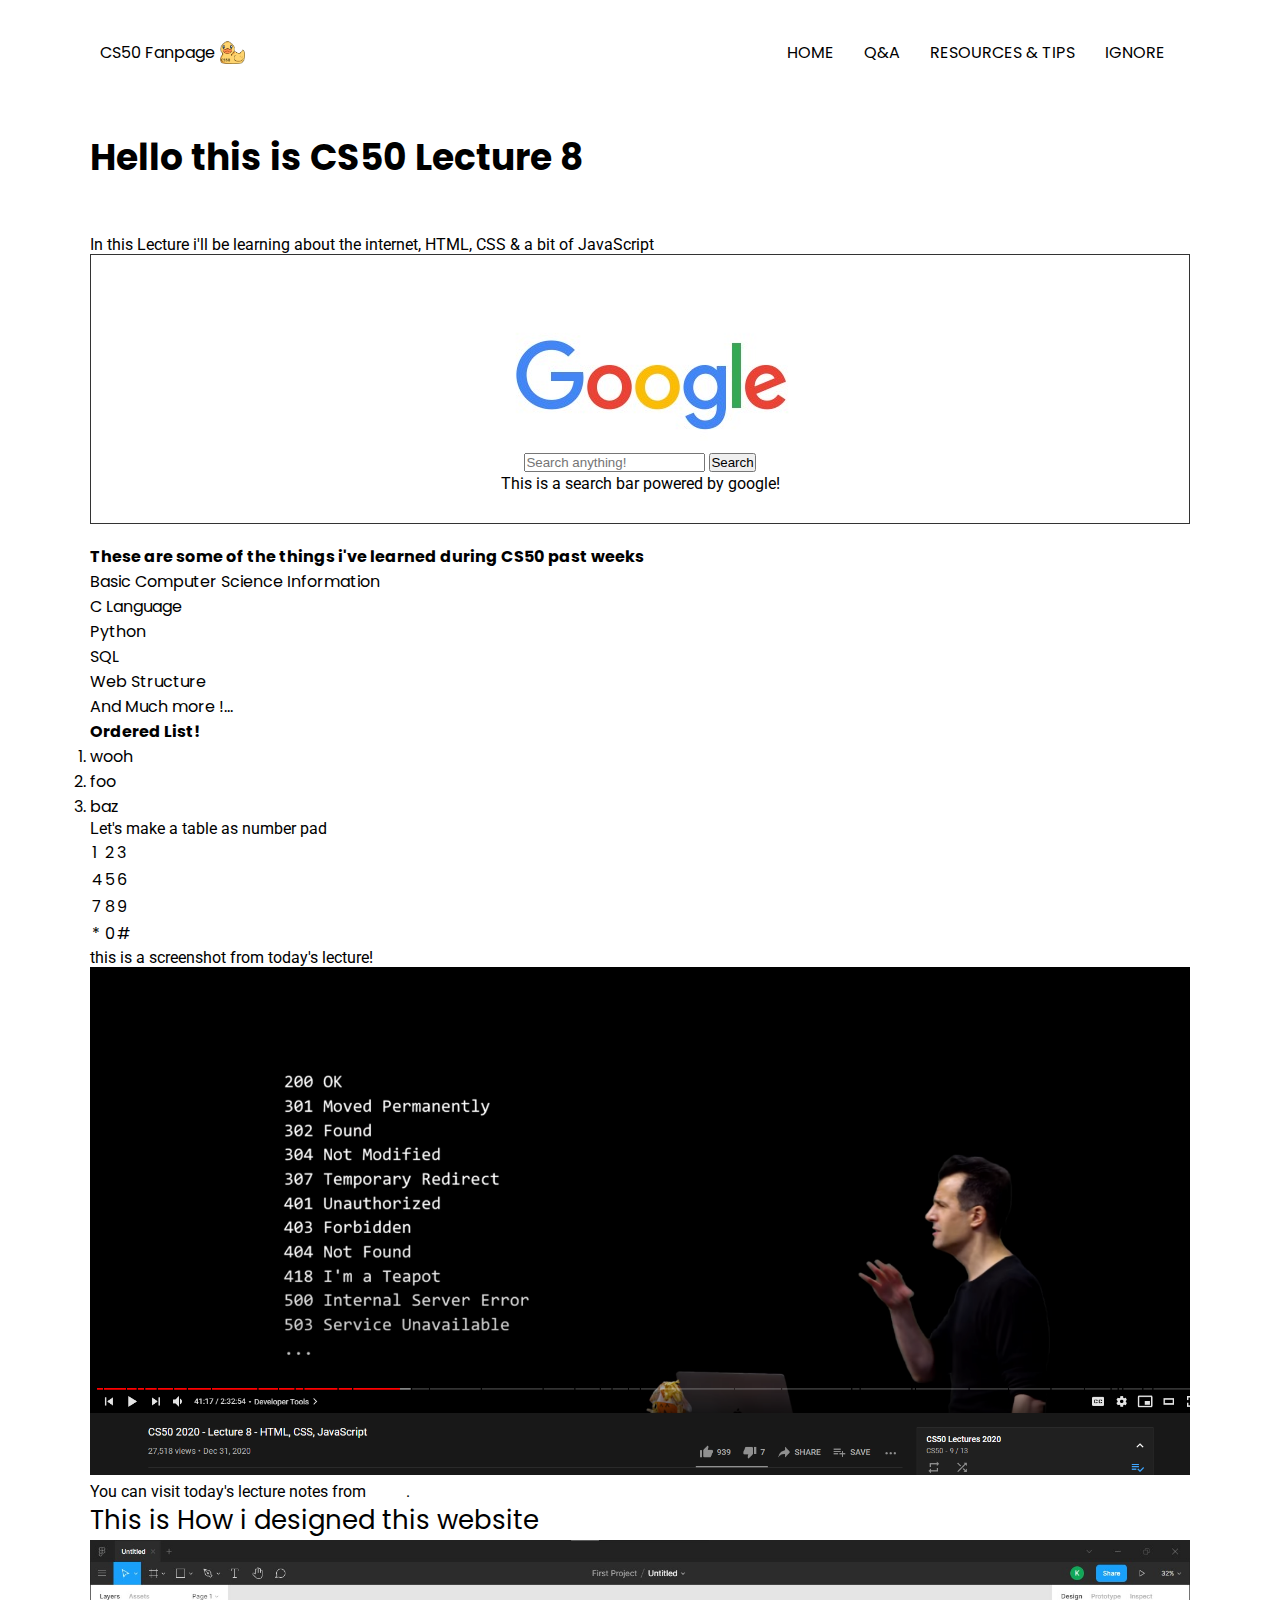
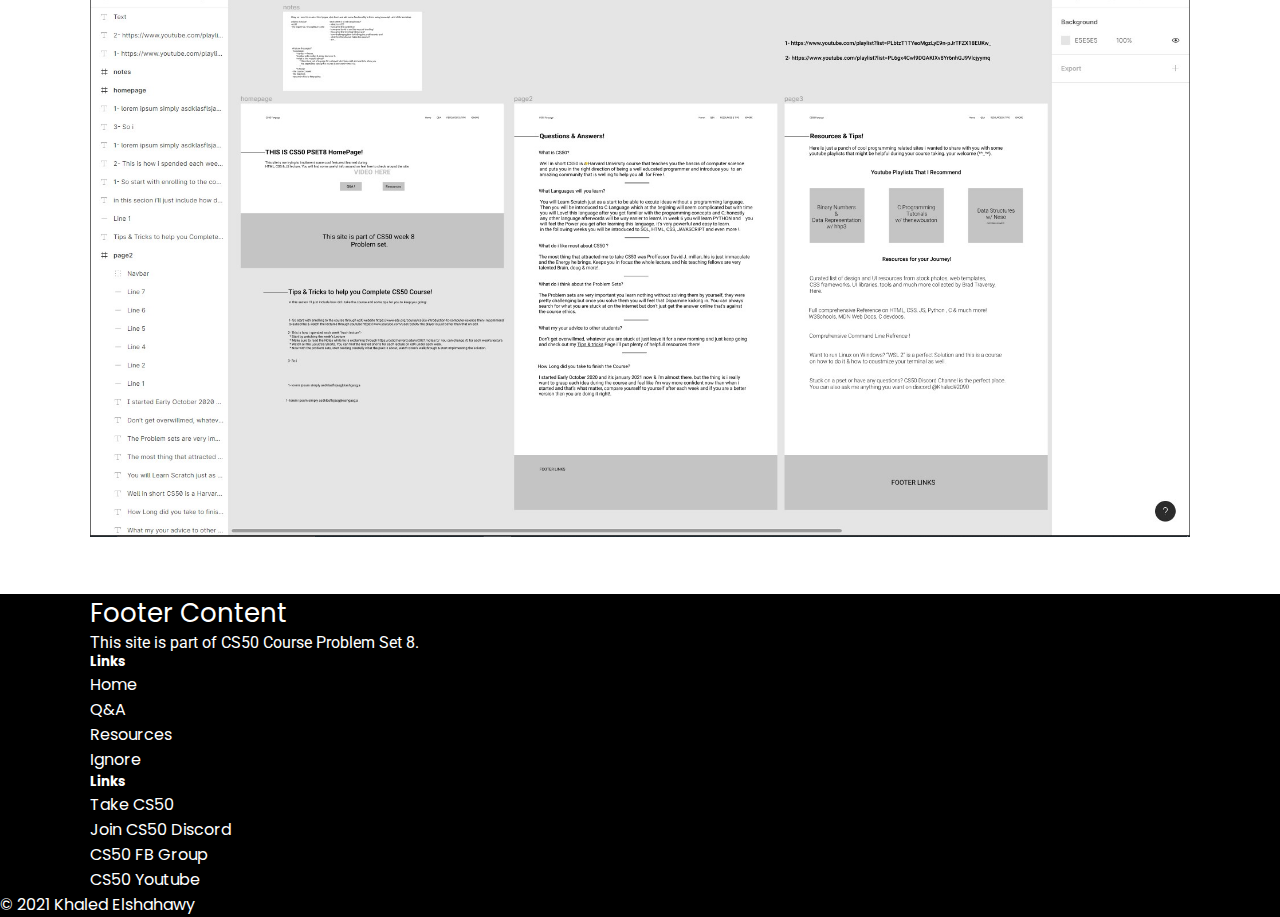
<file: fun.html>
<!DOCTYPE html>
<html lang="en">
<head>
    <meta charset="UTF-8">
    <meta name="viewport" content="width=device-width, initial-scale=1.0">
    <link href="https://cdn.jsdelivr.net/npm/bootstrap@5.0.0-beta1/dist/css/bootstrap.min.css" rel="stylesheet" integrity="sha384-giJF6kkoqNQ00vy+HMDP7azOuL0xtbfIcaT9wjKHr8RbDVddVHyTfAAsrekwKmP1" crossorigin="anonymous">
    <link href="/css/styles.css" rel="stylesheet">
    <link rel="stylesheet" href="/css/secondary.css">
    <link rel="stylesheet" href="/css/media_query.css">
    <link rel="preconnect" href="https://fonts.gstatic.com">
    <link href="https://fonts.googleapis.com/css2?family=Poppins:wght@300;400;500;700&family=Roboto:wght@100;400;500;700&display=swap" rel="stylesheet">
    <title>fun ^_^</title>
</head>
<body>
  <nav id="navbar">
    <div class="container">
        <div class="logo">
            <span>CS50 Fanpage</span>
            <img src="/media/ddb.png" alt="cs50 logo">
        </div>
        <ul>
            <li><a href="index.html">HOME</a></li>
            <li><a href="qna.html">Q&A</a></li>
            <li><a href="resources.html">RESOURCES <span class="hide">& TIPS</span></a></li>
            <li><a href="fun.html">IGNORE</a></li>
        </ul>
    </div> 
  </nav>
    <div class="container">

      <h1>Hello this is CS50 Lecture 8</h1>
      <p>In this Lecture i'll be learning about the internet, HTML, CSS & a bit of JavaScript</p>
      
      
      <div class="form">
        <img src="/media/google.jpg" alt="google">
        <form action="https://www.google.com/search" method="get">
          <input placeholder="Search anything!" name="q" autocomplete="off" type="search">
          <input type="submit" value="Search">
        </form>
        <p>This is a search bar powered by google!</p>
    </div>

      <h4>These are some of the things i've learned during CS50 past weeks</h4>
      <ul>
          <li>Basic Computer Science Information</li>
          <li>C Language</li>
          <li>Python</li>
          <li>SQL</li>
          <li>Web Structure</li>
          <li>And Much more !...</li>
      </ul>
      <h4>Ordered List!</h4>
      <ol>
          <li>wooh</li>
          <li>foo</li>
          <li>baz</li>
      </ol>
  
      <p>Let's make a table as number pad</p>
      <table>
          <tr>
              <td>1</td>
              <td>2</td>
              <td>3</td>
          </tr>
          <tr>
              <td>4</td>
              <td>5</td>
              <td>6</td>
          </tr>
          <tr>
              <td>7</td>
              <td>8</td>
              <td>9</td>
          </tr>
          <tr>
              <td>*</td>
              <td>0</td>
              <td>#</td>
          </tr>
      </table>
      
      <div class="image1">
          <p>this is a screenshot from today's lecture!</p>
          <img src="/media/screenshot.png" alt="david explaining">
      </div>
      <p>You can visit today's lecture notes from  <a class="btn-secondary" href="https://cs50.harvard.edu/x/2021/notes/8/#html" target="_blank">Here!</a>.</p>
      
      <div class="design">
        <h3>This is How i designed this website</h4>
          <img src="/media/websiteDesign.jpg " alt="website design">
      </div>

    </div>



    <footer class="black-bg text-white text-center text-lg-start">
        <!-- Grid container -->
        <div class="container p-4">
          <!--Grid row-->
          <div class="row">
            <!--Grid column-->
            <div class="col-lg-6 col-md-12 mb-4 mb-md-0">
              <h3 class="text-uppercase">Footer Content</h3>
      
              <p>
                This site is part of CS50 Course Problem Set 8.
              </p>
            </div>
            <!--Grid column-->
      
            <!--Grid column-->
            <div class="col-lg-3 col-md-6 mb-4 mb-md-0">
              <h5 class="text-uppercase">Links</h5>
      
              <ul class="list-unstyled mb-0">
                <li>
                  <a href="index.html" class="text-white">Home</a>
                </li>
                <li>
                  <a href="qna.html" class="text-white">Q&A</a>
                </li>
                <li>
                  <a href="resources.html" class="text-white">Resources</a>
                </li>
                <li>
                  <a href="fun.html" class="text-white">Ignore</a>
                </li>
              </ul>
            </div>
            <!--Grid column-->
      
            <!--Grid column-->
            <div class="col-lg-3 col-md-6 mb-4 mb-md-0">
              <h5 class="text-uppercase mb-0">Links</h5>
      
              <ul class="list-unstyled">
                <li>
                  <a href="https://www.edx.org/course/cs50s-introduction-to-computer-science" target="_blink" class="text-white">Take CS50</a>
                </li>
                <li>
                  <a href="https://discord.com/invite/QYZQfZ6" target="_blink" class="text-white">Join CS50 Discord</a>
                </li>
                <li>
                  <a href="https://www.facebook.com/groups/cs50/" target="_blink" class="text-white">CS50 FB Group</a>
                </li>
                <li>
                  <a href="http://www.youtube.com/subscription_center?add_user=cs50tv" target="_blink" class="text-white">CS50 Youtube</a>
                </li>
              </ul>
            </div>
            <!--Grid column-->
          </div>
          <!--Grid row-->
        </div>
        <!-- Grid container -->
      
        <!-- Copyright -->
        <div class="text-center p-3" style="background-color: rgba(0, 0, 0, 0.2)">
          © 2021 Khaled Elshahawy
        </div>
        <!-- Copyright -->
      </footer>

<script src="https://ajax.googleapis.com/ajax/libs/jquery/3.5.1/jquery.min.js"></script>
<script src="/script.js"></script>
</body>
</html>
</file>
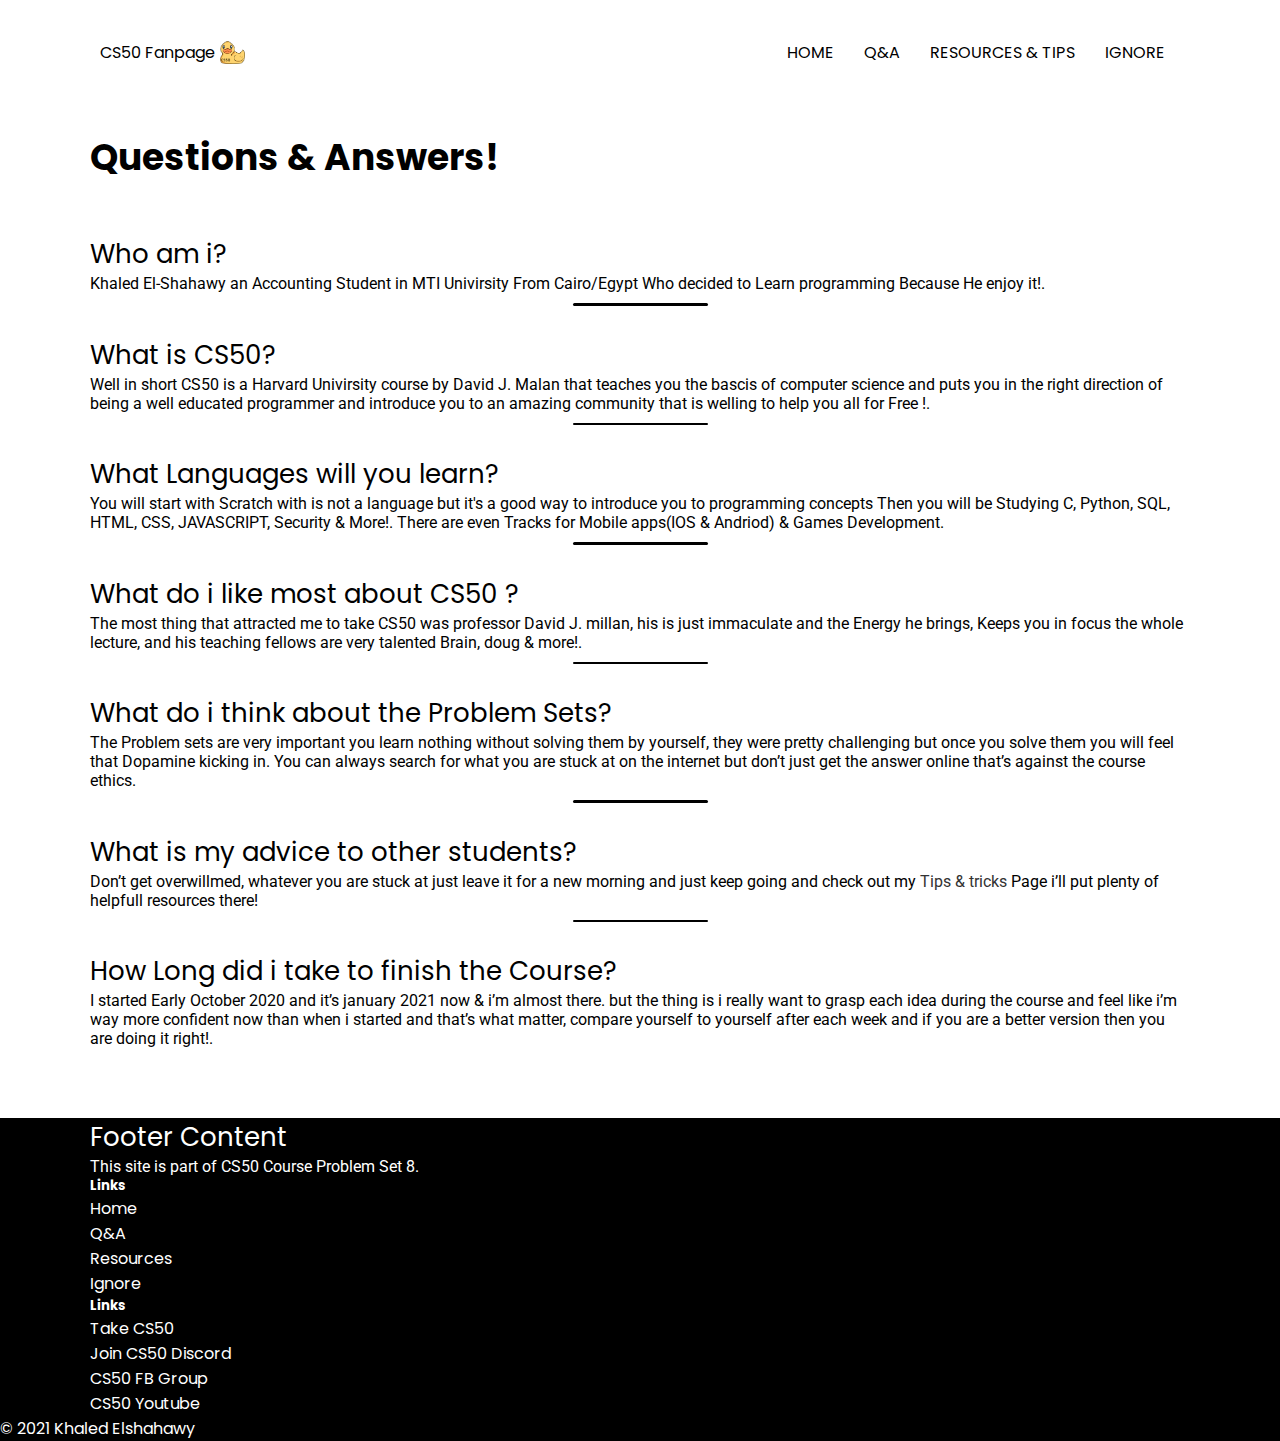
<file: qna.html>
<!DOCTYPE html>
<html lang="en">
<head>
    <meta charset="UTF-8">
    <meta name="viewport" content="width=device-width, initial-scale=1.0">
    <link href="https://cdn.jsdelivr.net/npm/bootstrap@5.0.0-beta1/dist/css/bootstrap.min.css" rel="stylesheet" integrity="sha384-giJF6kkoqNQ00vy+HMDP7azOuL0xtbfIcaT9wjKHr8RbDVddVHyTfAAsrekwKmP1" crossorigin="anonymous">
    <link href="/css/styles.css" rel="stylesheet">
    <link rel="stylesheet" href="/css/secondary.css">
    <link rel="stylesheet" href="/css/media_query.css">
    <link rel="preconnect" href="https://fonts.gstatic.com">
    <link href="https://fonts.googleapis.com/css2?family=Poppins:wght@300;400;500;700&family=Roboto:wght@100;400;500;700&display=swap" rel="stylesheet">
    <title>Q & A</title>
</head>
<body>
    <div class="dark-bg">
      <nav id="navbar">
        <div class="container">
            <div class="logo">
                <span>CS50 Fanpage</span>
                <img src="/media/ddb.png" alt="cs50 logo">
            </div>
            <ul>
                <li><a href="index.html">HOME</a></li>
                <li><a href="qna.html">Q&A</a></li>
                <li><a href="resources.html">RESOURCES <span class="hide">& TIPS</span></a></li>
                <li><a href="fun.html">IGNORE</a></li>
            </ul>
        </div> 
      </nav>
        <section id="qna">
            <div class="container">
                <h1>
                    Questions & Answers!
                </h1>
                <h3>Who am i?</h3>
                <p>
                    Khaled El-Shahawy an Accounting Student in MTI Univirsity From Cairo/Egypt Who decided to Learn programming Because
                    He enjoy it!.
                </p>
                <div class="fasel"></div>
                <h3>What is CS50?</h3>
                <p>
                    Well in short CS50 is a Harvard Univirsity course by David J. Malan that teaches you the bascis of computer science
                    and puts you in the right direction of being a well educated programmer and introduce you  to an
                    amazing community that is welling to help you all  for Free !.
                </p>
                <div class="fasel"></div>
                <h3>What Languages will you learn?</h3>
                <p>
                    You will start with Scratch with is not a language but it's a good way to introduce you to programming concepts
                    Then you will be Studying C, Python, SQL, HTML, CSS, JAVASCRIPT, Security & More!.
                    There are even Tracks for Mobile apps(IOS & Andriod) & Games Development.
                </p>
                <div class="fasel"></div>
                <h3>What do i like most about CS50 ?</h3>
                <p>
                    The most thing that attracted me to take CS50 was professor David J. millan, his is just immaculate
                    and the Energy he brings, Keeps you in focus the whole lecture, and his teaching fellows are very
                    talented Brain, doug & more!.
                </p>
                <div class="fasel"></div>
                <h3>What do i think about the Problem Sets?</h3>
                <p>
                    The Problem sets are very important you learn nothing without solving them by yourself, they were
                    pretty challenging but once you solve them you will feel that Dopamine kicking in. You can always
                    search for what you are stuck at on the internet but don’t just get the answer online that’s against
                    the course ethics.
                </p>
                <div class="fasel"></div>
                <h3>What is my advice to other students?</h3>
                <p>
                    Don’t get overwillmed, whatever you are stuck at just leave it for a new morning and just keep going
                    and check out my <span><a class= "make-darker" target="_blink" href="resources.html">Tips & tricks</a></span> Page i’ll put plenty of helpfull resources there!
                </p>
                <div class="fasel"></div>
                <h3>How Long did i take to finish the Course?</h3>
                <p>
                    I started Early October 2020 and it’s january 2021 now & i’m almost there. but the thing is i really
                    want to grasp each idea during the course and feel like i’m way more confident now than when i 
                    started and that’s what matter, compare yourself to yourself after each week and if you are a better
                    version then you are doing it right!.
                </p>
            </div>
        </section>


        <footer class="black-bg text-white text-center text-lg-start">
            <!-- Grid container -->
            <div class="container p-4">
              <!--Grid row-->
              <div class="row">
                <!--Grid column-->
                <div class="col-lg-6 col-md-12 mb-4 mb-md-0">
                  <h3 class="text-uppercase">Footer Content</h3>
          
                  <p>
                    This site is part of CS50 Course Problem Set 8.
                  </p>
                </div>
                <!--Grid column-->
          
                <!--Grid column-->
                <div class="col-lg-3 col-md-6 mb-4 mb-md-0">
                  <h5 class="text-uppercase">Links</h5>
          
                  <ul class="list-unstyled mb-0">
                    <li>
                      <a href="index.html" class="text-white">Home</a>
                    </li>
                    <li>
                      <a href="qna.html" class="text-white">Q&A</a>
                    </li>
                    <li>
                      <a href="resources.html" class="text-white">Resources</a>
                    </li>
                    <li>
                      <a href="fun.html" class="text-white">Ignore</a>
                    </li>
                  </ul>
                </div>
                <!--Grid column-->
          
                <!--Grid column-->
                <div class="col-lg-3 col-md-6 mb-4 mb-md-0">
                  <h5 class="text-uppercase mb-0">Links</h5>
          
                  <ul class="list-unstyled">
                    <li>
                      <a href="https://www.edx.org/course/cs50s-introduction-to-computer-science" target="_blink" class="text-white">Take CS50</a>
                    </li>
                    <li>
                      <a href="https://discord.com/invite/QYZQfZ6" target="_blink" class="text-white">Join CS50 Discord</a>
                    </li>
                    <li>
                      <a href="https://www.facebook.com/groups/cs50/" target="_blink" class="text-white">CS50 FB Group</a>
                    </li>
                    <li>
                      <a href="http://www.youtube.com/subscription_center?add_user=cs50tv" target="_blink" class="text-white">CS50 Youtube</a>
                    </li>
                  </ul>
                </div>
                <!--Grid column-->
              </div>
              <!--Grid row-->
            </div>
            <!-- Grid container -->
          
            <!-- Copyright -->
            <div class="text-center p-3" style="background-color: rgba(0, 0, 0, 0.2)">
              © 2021 Khaled Elshahawy
            </div>
            <!-- Copyright -->
          </footer>
    </div>

<script src="https://ajax.googleapis.com/ajax/libs/jquery/3.5.1/jquery.min.js"></script>
<script src="/script.js"></script>
</body>
</html>
</file>
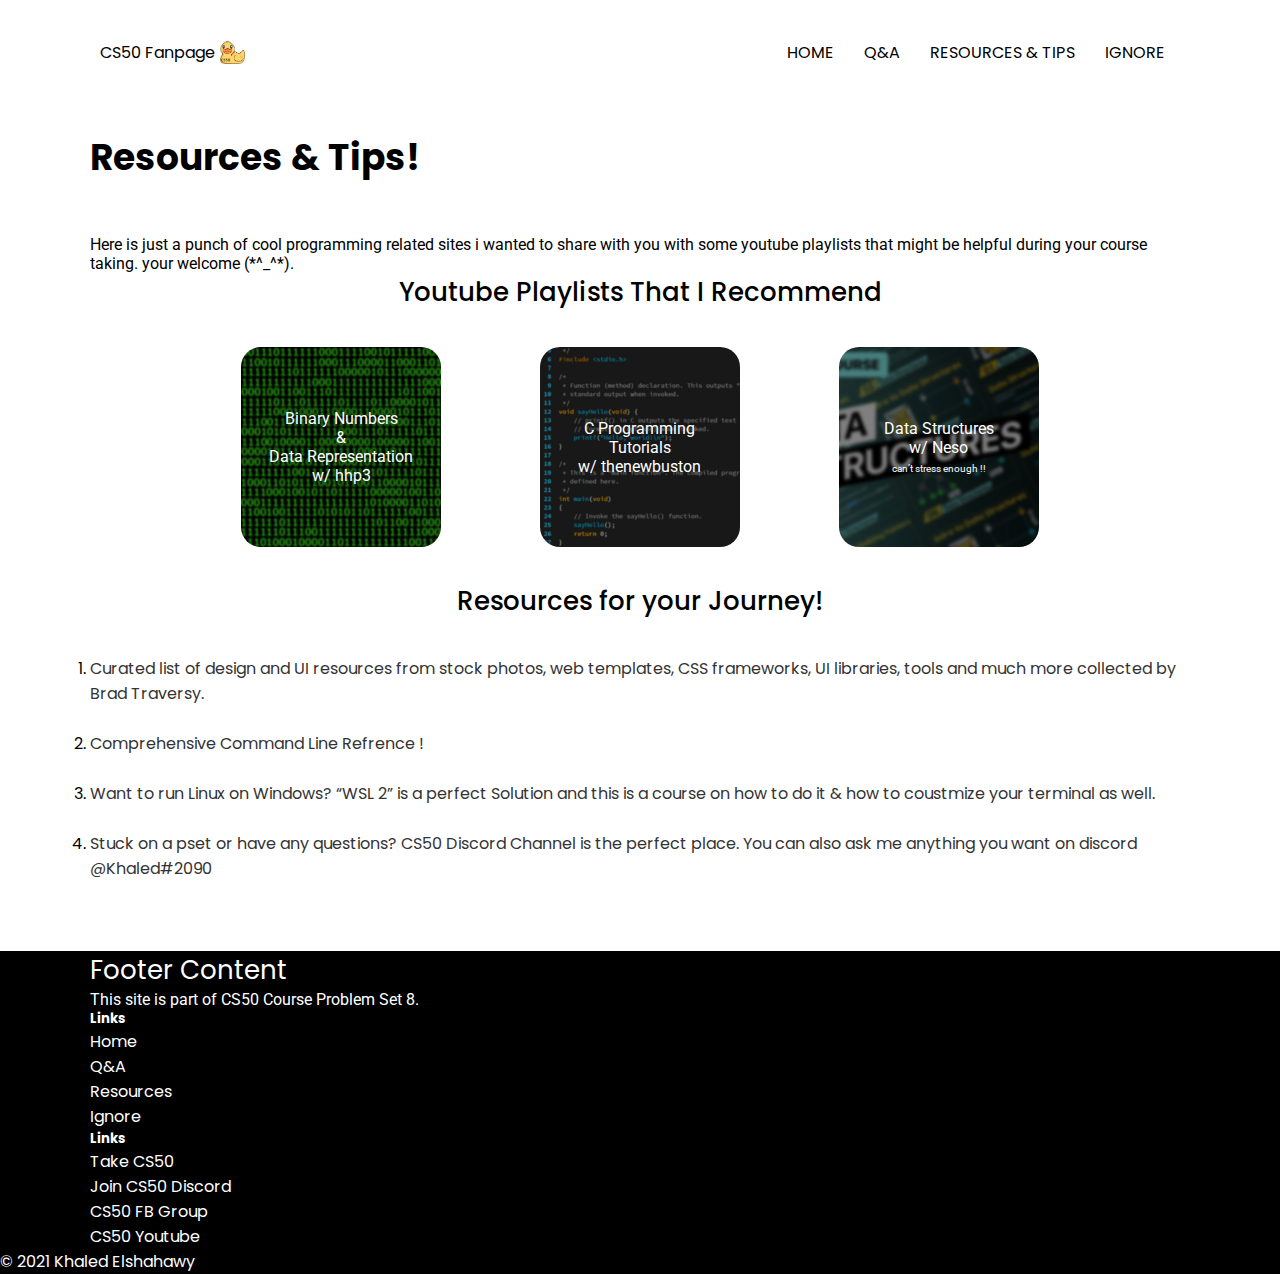
<file: resources.html>
<!DOCTYPE html>
<html lang="en">
<head>
    <meta charset="UTF-8">
    <meta name="viewport" content="width=device-width, initial-scale=1.0">
    <link href="https://cdn.jsdelivr.net/npm/bootstrap@5.0.0-beta1/dist/css/bootstrap.min.css" rel="stylesheet" integrity="sha384-giJF6kkoqNQ00vy+HMDP7azOuL0xtbfIcaT9wjKHr8RbDVddVHyTfAAsrekwKmP1" crossorigin="anonymous">
    <link href="/css/styles.css" rel="stylesheet">
    <link rel="stylesheet" href="/css/secondary.css">
    <link rel="stylesheet" href="/css/media_query.css">
    <link rel="preconnect" href="https://fonts.gstatic.com">
    <link href="https://fonts.googleapis.com/css2?family=Poppins:wght@300;400;500;700&family=Roboto:wght@100;400;500;700&display=swap" rel="stylesheet">
    <title>Resources & Tips!</title>
</head>
<body>
  <nav id="navbar">
    <div class="container">
        <div class="logo">
            <span>CS50 Fanpage</span>
            <img src="/media/ddb.png" alt="cs50 logo">
        </div>
        <ul>
            <li><a href="index.html">HOME</a></li>
            <li><a href="qna.html">Q&A</a></li>
            <li><a href="resources.html">RESOURCES <span class="hide">& TIPS</span></a></li>
            <li><a href="fun.html">IGNORE</a></li>
        </ul>
    </div> 
  </nav>
    <section id="resources">
        <div class="container">
            <div class="content">
                <h1>Resources & Tips!</h1>
                <p>
                    Here is just a punch of cool programming related sites i wanted to share with you with some
                    youtube playlists that might be helpful during your course taking. your welcome (*^_^*).
                </p>
            </div>
            <div class="yt-playlists">
                <h3>Youtube Playlists That I Recommend</h3>
                <div class="col-3">
                    <div class="img-1">
                        <!-- <img src="#" alt="#"> -->
                        <p class="pretty-p">
                            <a class="custom-link" href="https://www.youtube.com/playlist?list=PLbtzT1TYeoMgzLyE9n-pJrTFZX18EUKw_" target="_blink">
                                Binary Numbers <br>
                                & <br>
                                Data Representation <br>
                                w/ hhp3
                            </a>                            
                        </p>
                    </div>
                    <div class="img-2">
                        <!-- <img src="#" alt="#"> -->
                        <p class="pretty-p">
                            <a class="custom-link" target="_blink" href="https://www.youtube.com/playlist?list=PL6gx4Cwl9DGAKIXv8Yr6nhGJ9Vlcjyymq">
                                C Programming <br>
                                Tutorials <br>
                               w/ thenewbuston 
                            </a>                          
                        </p>
                    </div>
                    <div class="img-3">
                        <!-- <img src="#" alt="#"> -->
                        <p class="pretty-p">
                            <a target="_blink" href="https://www.youtube.com/playlist?list=PLBlnK6fEyqRj9lld8sWIUNwlKfdUoPd1Y" class="custom-link">
                                Data Structures <br>
                                w/ Neso <br>
                                <span class="small">can’t stress enough !!</span>
                            </a>                          
                        </p>
                    </div>
                </div>
            </div>
            <h3>Resources for your Journey!</h3>
            <div class="resources-rows">
                <ol>
                    <li>
                        <a class="make-darker" target="_blink" href="https://github.com/bradtraversy/design-resources-for-developers">
                            Curated list of design and UI resources from stock photos, web templates,
                            CSS frameworks, UI libraries, tools and much more collected by Brad Traversy.
                        </a>
                    </li>
                    <br>
                    <li><a class="make-darker" target="_blink" href="https://ss64.com/">Comprehensive Command Line Refrence !</a></li>
                    <br>
                    <li>
                        <a class="make-darker" target="_blink" href="https://en.nomadcoders.co/windows-setup-for-developers/lobby">
                            Want to run Linux on Windows? “WSL 2” is a perfect Solution and this is a course
                            on how to do it & how to coustmize your terminal as well.
                        </a>
                    </li>
                    <br>
                    <li>
                        <a class="make-darker" target="_blink" href="https://discord.com/invite/QYZQfZ6">
                            Stuck on a pset or have any questions? CS50 Discord Channel is the perfect place.
                            You can also ask me anything you want on discord @Khaled#2090
                        </a>
                    </li>
                </ol>
            </div>
        </div>
    </section>

    
    <footer class="black-bg text-white text-center text-lg-start">
        <!-- Grid container -->
        <div class="container p-4">
          <!--Grid row-->
          <div class="row">
            <!--Grid column-->
            <div class="col-lg-6 col-md-12 mb-4 mb-md-0">
              <h3 class="text-uppercase">Footer Content</h3>
      
              <p>
                This site is part of CS50 Course Problem Set 8.
              </p>
            </div>
            <!--Grid column-->
      
            <!--Grid column-->
            <div class="col-lg-3 col-md-6 mb-4 mb-md-0">
              <h5 class="text-uppercase">Links</h5>
      
              <ul class="list-unstyled mb-0">
                <li>
                  <a href="index.html" class="text-white">Home</a>
                </li>
                <li>
                  <a href="qna.html" class="text-white">Q&A</a>
                </li>
                <li>
                  <a href="resources.html" class="text-white">Resources</a>
                </li>
                <li>
                  <a href="fun.html" class="text-white">Ignore</a>
                </li>
              </ul>
            </div>
            <!--Grid column-->
      
            <!--Grid column-->
            <div class="col-lg-3 col-md-6 mb-4 mb-md-0">
              <h5 class="text-uppercase mb-0">Links</h5>
      
              <ul class="list-unstyled">
                <li>
                  <a href="https://www.edx.org/course/cs50s-introduction-to-computer-science" target="_blink" class="text-white">Take CS50</a>
                </li>
                <li>
                  <a href="https://discord.com/invite/QYZQfZ6" target="_blink" class="text-white">Join CS50 Discord</a>
                </li>
                <li>
                  <a href="https://www.facebook.com/groups/cs50/" target="_blink" class="text-white">CS50 FB Group</a>
                </li>
                <li>
                  <a href="http://www.youtube.com/subscription_center?add_user=cs50tv" target="_blink" class="text-white">CS50 Youtube</a>
                </li>
              </ul>
            </div>
            <!--Grid column-->
          </div>
          <!--Grid row-->
        </div>
        <!-- Grid container -->
      
        <!-- Copyright -->
        <div class="text-center p-3" style="background-color: rgba(0, 0, 0, 0.2)">
          © 2021 Khaled Elshahawy
        </div>
        <!-- Copyright -->
      </footer>

<script src="https://ajax.googleapis.com/ajax/libs/jquery/3.5.1/jquery.min.js"></script>
<script src="/script.js"></script>
</body>
</html>
</file>
<file: css/secondary.css>
/** global */
body{
    /* background-color: rgb(26, 26, 26); */
    color: #000;
}
p{
    font-family: "roboto", sans-serif;
}
h1{
    font-size: 36px;
    font-weight: 700;
    margin-bottom: 50px;
    margin-top: 50px;
}
h3{
    font-size: 26px;
    font-weight: 400;
}

/** utilities */
.container{
    max-width: 1100px;
}
.fasel{
    margin: auto;
    background-color: #000;
    height: 2.5px;
    width: 135px;
    border-radius: 25px;
    margin-top: 10px;
    margin-bottom: 30px;

}
.make-darker{
    color: #333;
}

/** qna section */
#qna{
    margin-bottom: 70px;
}


/** navbar */
#navbar ul li a{
    color: #000;
}
.logo{
    color: #000;
}


/** bootstrap footer */
.black-bg{
    background-color: #000;
    color: #ffffff;
}
</file>
<file: css/media_query.css>
@media (max-width:880px){
    .col-3{
        display: block;
    }
    .col-3 div{
        margin-bottom: 30px;
    }
}
@media(max-width:620px){
    /** navbar */
    #navbar .container{
        display: flex;
        flex-direction: column;
        align-items: center;
        margin-bottom: 15px;
        margin: auto;
    }
    #navbar .nav-items{
        display: flex;
        justify-content: center;
        padding: 0px;
    }
    #navbar .logo{
        display: flex;
        justify-content: center;
    }
    #navbar ul li{
        padding: 5px 15px;
        display: block;
    }
    .hide{
        display: none;
    }
}
@media(max-width:375px){
    #navbar ul{
        display: block;
        margin: 0px;
        text-align: center;
    }
    #landing .container .main-content{
        justify-content: unset;
        align-items: center;
        text-align: center;
    }
}
</file>
<file: css/styles.css>
/* css reset & font*/
*{
    padding: 0px;
    margin: 0px;
    box-sizing: border-box;
}

body, html{
    font-family: 'Poppins', sans-serif;
    /* height: 100%; */
    color: black;
    /* background-color: #333; */
    /* background-color: bisque; */
}

dl, ol, ul{
    margin-bottom: 0px !important;
}

/** utilities */
.container{
    max-width: 1440px;
    margin: auto;
}
ul{
  list-style: none;  
}
a{
    text-decoration: none;
    color: #ffffff;
}
.btn a:hover{
    color: #333;
}

/** navbar */
#navbar{
    margin-top: 25px;
}
#navbar .container{
    display: flex;
    justify-content: space-between;
    padding: 0px 10px;
}
#navbar ul{
    display: flex;
}
#navbar ul li{
    padding: 15px;
}
#navbar ul li a{
    color: #ffffff;
}
#navbar ul li a:hover{
    border-bottom: solid 2px darkorange;
}
.logo{
    display: flex;
    align-items: center;
    color: #ffffff;
}
.logo img{
    width: 30px;    
    padding-left: 5px;
}

/** landing */
#landing .container .main-content{
    height: 70vh;
    display: flex;
    flex-direction: column;
    justify-content: center; 
    /* align-items: center; */
    padding: 15px;
    z-index: 1;
    color: #ffffff;
}

.controlers{
    margin-top: 1rem;
}
/* video */
video{
    position: absolute;
    top: 0;
    left: 0;
    right: 0;
    width: 100%;
    height: 100%;
    z-index: -2;
    object-fit: cover;
}
.video-wrapper .overlay{
    position: absolute;
    top: 0;
    left: 0;
    right: 0;
    width: 100%;
    height: 100%;
    z-index: -1;
    background: rgba(0, 0, 0, 0.5);
}

/** Resources Page  */
#resources  h3{
    text-align: center;
    font-weight: 500;
    margin-bottom: 35px;
}
.resources-rows{
    margin-bottom: 70px;
}
.yt-playlists{
    margin-bottom: 35px;
    display: flex;
    flex-direction: column;
    align-items: center;
}
.yt-playlists span{
    font-size: 10px;
}
.col-3{
    display: grid;
    grid-template-columns: repeat(3, 1fr);
    min-width: 70vw;

}
.col-3 div{
    margin: auto;
    display: flex;
    justify-content: center;
    align-items: center;
    text-align: center;
    width: 200px;
    height: 200px;
    background-color: beige;
}
.custom-link{
    color: #ffffff;
}
.custom-link:hover{
    color: lightcoral;
}
.img-1{
    background: url(/media/binary.png) no-repeat center center/cover;
    width: 100%;
    border-radius: 10%; 
}
.img-2{
    background: url(/media/c-img.jpg) no-repeat center center/cover;
    width: 100%;
    border-radius: 10%;
}
.img-3{
    background: url(/media/ds-img.jpg) no-repeat center center/cover;
    width: 100%;
    border-radius: 10%;
}
.resources-rows .make-darker:hover{
    color: lightcoral;
}

/* ignore page styling */
.image1 img{
    width: 100%;
}
.form{
    display: flex;
    flex-direction: column;
    align-items: center;
    margin-bottom: 20px;
    border: solid 1px #333;
    padding: 30px;
}
.design{
    width: 100%;
    margin-bottom: 50px;
}
.design img{
    width: inherit;
}
</file>
